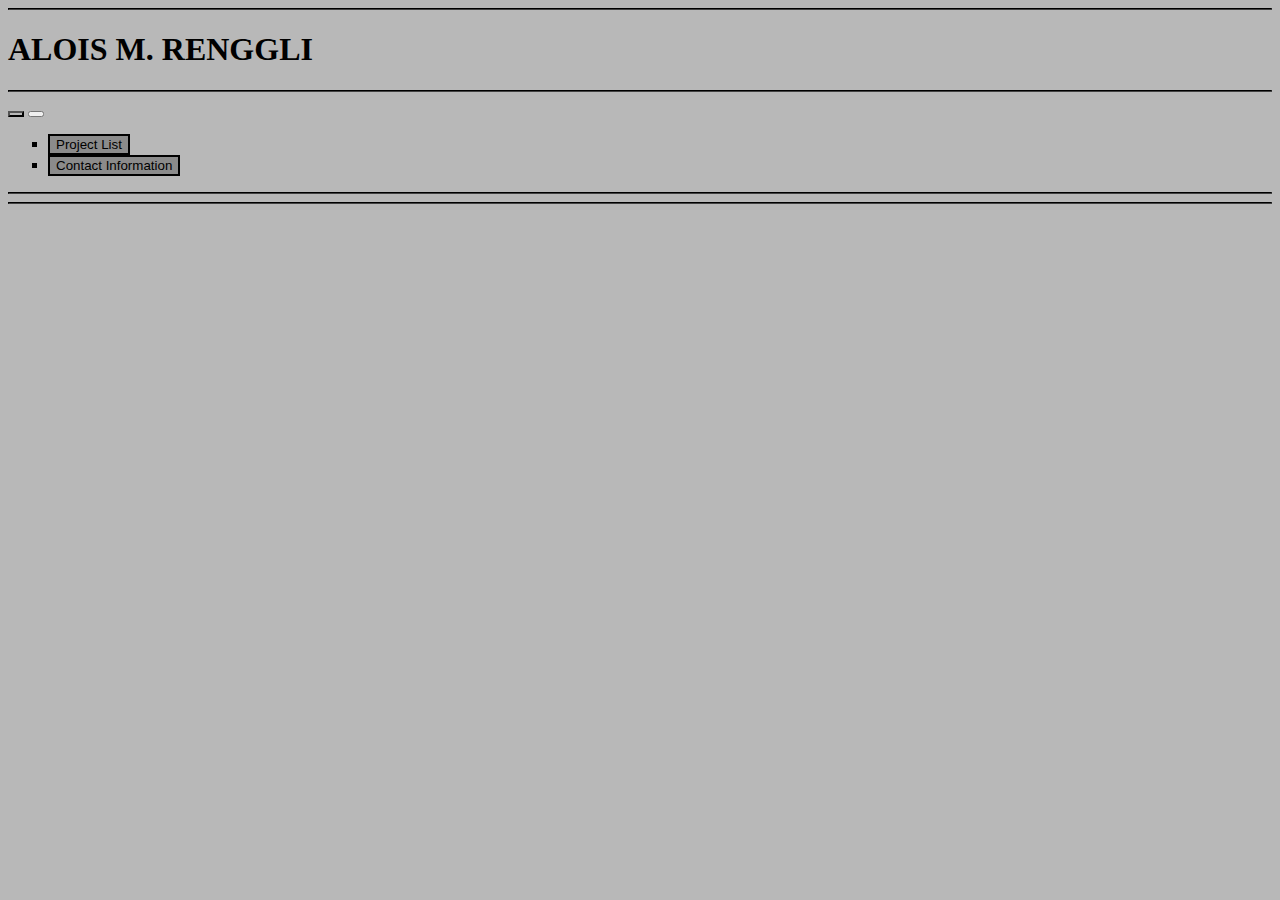
<file: index.html>
<!DOCTYPE>
<html lang="en">
<head>
    <meta charset="UTF-8">
    <title>Alois Renggli's Homepage</title>
    <link rel="stylesheet" href="https://stackpath.bootstrapcdn.com/bootstrap/4.1.3/css/bootstrap.min.css" integrity="sha384-MCw98/SFnGE8fJT3GXwEOngsV7Zt27NXFoaoApmYm81iuXoPkFOJwJ8ERdknLPMO" crossorigin="anonymous">
    <link rel="stylesheet" href="https://use.fontawesome.com/releases/v5.2.0/css/all.css" integrity="sha384-hWVjflwFxL6sNzntih27bfxkr27PmbbK/iSvJ+a4+0owXq79v+lsFkW54bOGbiDQ" crossorigin="anonymous">
    <link rel="stylesheet" href="css/index.css">
</head>
<body class="bg-ltgray m-3">
    <header class="container-fluid">
        <hr>
        <h1 class="font-weight-bold text-center d-none d-md-block">
            ALOIS M. RENGGLI
        </h1>
        <!-- <h4 class="font-weight-bold text-center d-md-none">
            ALOIS M. RENGGLI
        </h4> -->
        <hr>

        <nav class="navbar navbar-expand-md navbar-light mb-3">
            <button class="btn active bg-ltgray border-0 m-1 " id="home"><i class="fas fa-home fa-2x text-dark"></i></button>

            <button class="navbar-toggler" type="button" data-toggle="collapse" data-target="#navbarSupportedContent" aria-controls="navbarSupportedContent" aria-expanded="false" aria-label="Toggle navigation">
                <span class="navbar-toggler-icon"></span>
            </button>

            <div class="collapse navbar-collapse text-{primary}" id="navbarSupportedContent">
                <ul class="navbar-nav">
                    <li class="nav-item m-2">
                        <button class="btn active text-light bg-gray" id="project">Project List</button>
                    </li>
                    <li class="nav-item m-2">
                        <button class="btn active text-light bg-gray" id="contact">Contact Information</button>
                    </li>
                </ul>
            </div>
        </nav>
        <hr>
    </header>
    <main class="container-fluid">
 
        <hr>
    </main>
    <script src="https://ajax.googleapis.com/ajax/libs/jquery/2.1.3/jquery.min.js"></script>
    <!--<script src="https://code.jquery.com/jquery-3.3.1.slim.min.js" integrity="sha384-q8i/X+965DzO0rT7abK41JStQIAqVgRVzpbzo5smXKp4YfRvH+8abtTE1Pi6jizo" crossorigin="anonymous"></script>-->
    <script src="https://cdnjs.cloudflare.com/ajax/libs/popper.js/1.14.3/umd/popper.min.js" integrity="sha384-ZMP7rVo3mIykV+2+9J3UJ46jBk0WLaUAdn689aCwoqbBJiSnjAK/l8WvCWPIPm49" crossorigin="anonymous"></script>
    <script src="https://stackpath.bootstrapcdn.com/bootstrap/4.1.3/js/bootstrap.min.js" integrity="sha384-ChfqqxuZUCnJSK3+MXmPNIyE6ZbWh2IMqE241rYiqJxyMiZ6OW/JmZQ5stwEULTy" crossorigin="anonymous"></script>
    <script src="js/index.js"></script>
</body>
</html>
</file>
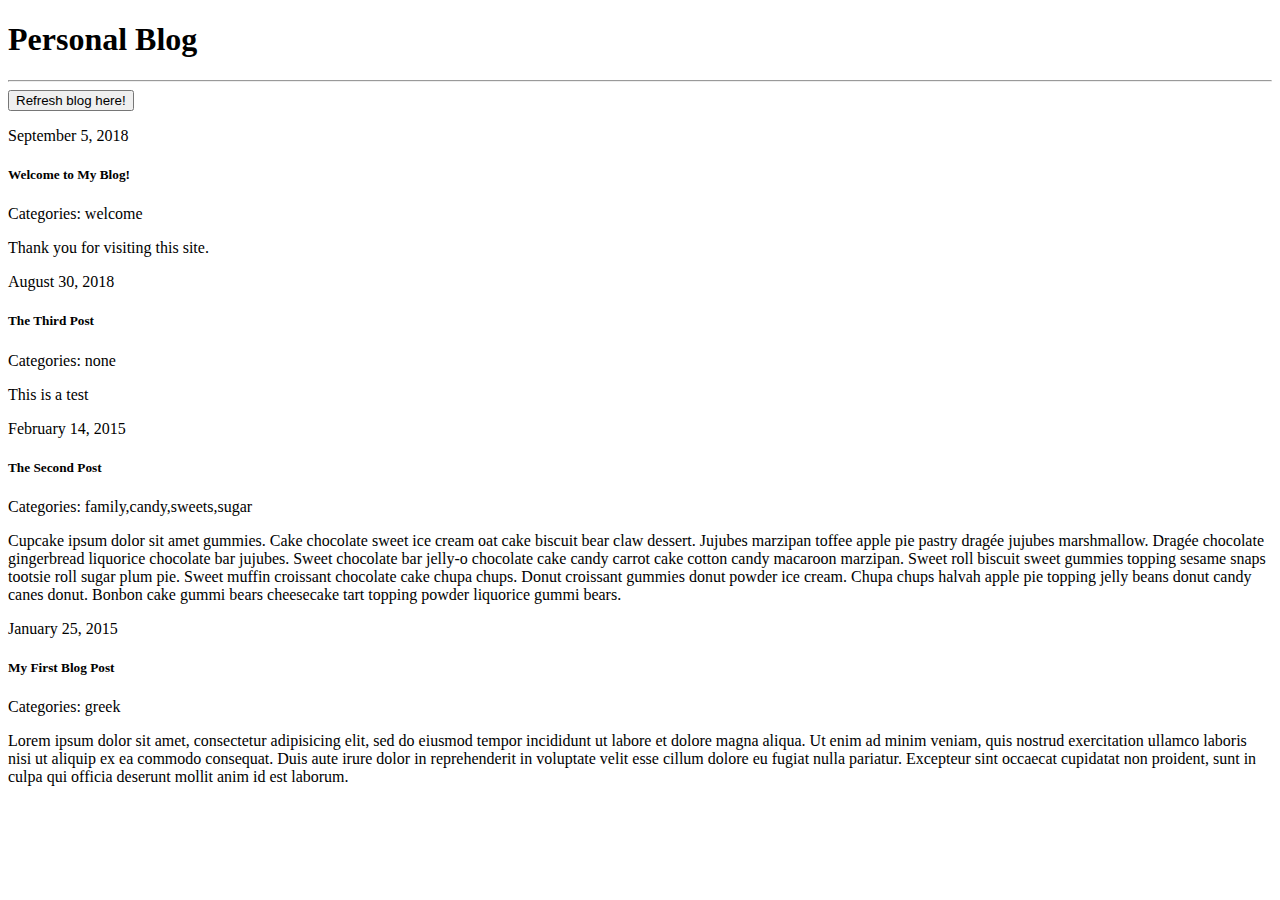
<file: ajax-blog.html>
<!DOCTYPE html>
<html lang="en">
<head>
    <meta charset="UTF-8">
    <title>Ajax Blog</title>
    <link rel="stylesheet" href="https://stackpath.bootstrapcdn.com/bootstrap/4.1.3/css/bootstrap.min.css" integrity="sha384-MCw98/SFnGE8fJT3GXwEOngsV7Zt27NXFoaoApmYm81iuXoPkFOJwJ8ERdknLPMO" crossorigin="anonymous">

</head>
<body class="m-3 bg-light">
<h1 class="text-center my-3 bg-light">Personal Blog</h1>
<hr>
<button type="button" onclick="refreshPage()" class="mb-3">Refresh blog here!</button>
<div id="posts">
</div>

<!--Ajax Blog-->
<!--Create a new html file called ajax-blog.html.-->
<!--At minimum, your ajax blog will need an empty <div> with an id of posts.-->
    <!--Add your own Bootstrap theme to this file as well. Feel free to use the same one as your store or choose a different one.-->
    <!--Download blog.json to your data directory from before.-->
    <!--Use ajax to load the contents of blog.json and add the data from it to your #posts div.-->
    <!--Add additional entries to blog.json and make sure your changes are reflected on the page.-->

<script src="https://ajax.googleapis.com/ajax/libs/jquery/2.1.3/jquery.min.js"></script>
<!--<script src="https://code.jquery.com/jquery-3.3.1.slim.min.js" integrity="sha384-q8i/X+965DzO0rT7abK41JStQIAqVgRVzpbzo5smXKp4YfRvH+8abtTE1Pi6jizo" crossorigin="anonymous"></script>-->
<script src="https://cdnjs.cloudflare.com/ajax/libs/popper.js/1.14.3/umd/popper.min.js" integrity="sha384-ZMP7rVo3mIykV+2+9J3UJ46jBk0WLaUAdn689aCwoqbBJiSnjAK/l8WvCWPIPm49" crossorigin="anonymous"></script>
<script src="https://stackpath.bootstrapcdn.com/bootstrap/4.1.3/js/bootstrap.min.js" integrity="sha384-ChfqqxuZUCnJSK3+MXmPNIyE6ZbWh2IMqE241rYiqJxyMiZ6OW/JmZQ5stwEULTy" crossorigin="anonymous"></script>

<script>
    (function () {
        $.ajax("data/blog.json").done(function(data, status, jqXhr) {
            // alert("AJAX call completed successfully!");
            console.log("Request status: " + status);
            console.log("Data returned from server:");
            console.log(data);
            // list.push(data);
            var length = data.length-1;
            data.forEach(function(element, index){
                $("#posts").append("<div class='row border p-2'><p class='col-12 font-weight-bold'>" + data[length - index].date + "</p><h5 class='col font-italic'>" + data[length - index].title + "</h5><p class='col-12'>Categories: " + data[length - index].categories + "</p><p class='col-12'>" + data[length - index].content + "</p></div>");
                // $("#posts").append("<div class='row border p-2'><p class='col-12 font-weight-bold'>" + data[length - index].date + "</p></div>");

            });

        });
    })();

    function refreshPage(){
        $.ajax("data/blog.json").done(function(data, status, jqXhr) {
            // alert("AJAX call completed successfully!");
            console.log("Request status: " + status);
            console.log("Data returned from server:");
            console.log(data);
            // list.push(data);
            $("#posts").children().remove();
            var length = data.length-1;
            data.forEach(function(element, index){
                $("#posts").append("<div class='row border p-2'><p class='col-12 font-weight-bold'>" + data[length - index].date + "</p><h5 class='col font-italic'>" + data[length - index].title + "</h5><p class='col-12'>Categories: " + data[length - index].categories + "</p><p class='col-12'>" + data[length - index].content + "</p></div>");
            });

        });
    };
</script>



</body>
</html>
</file>
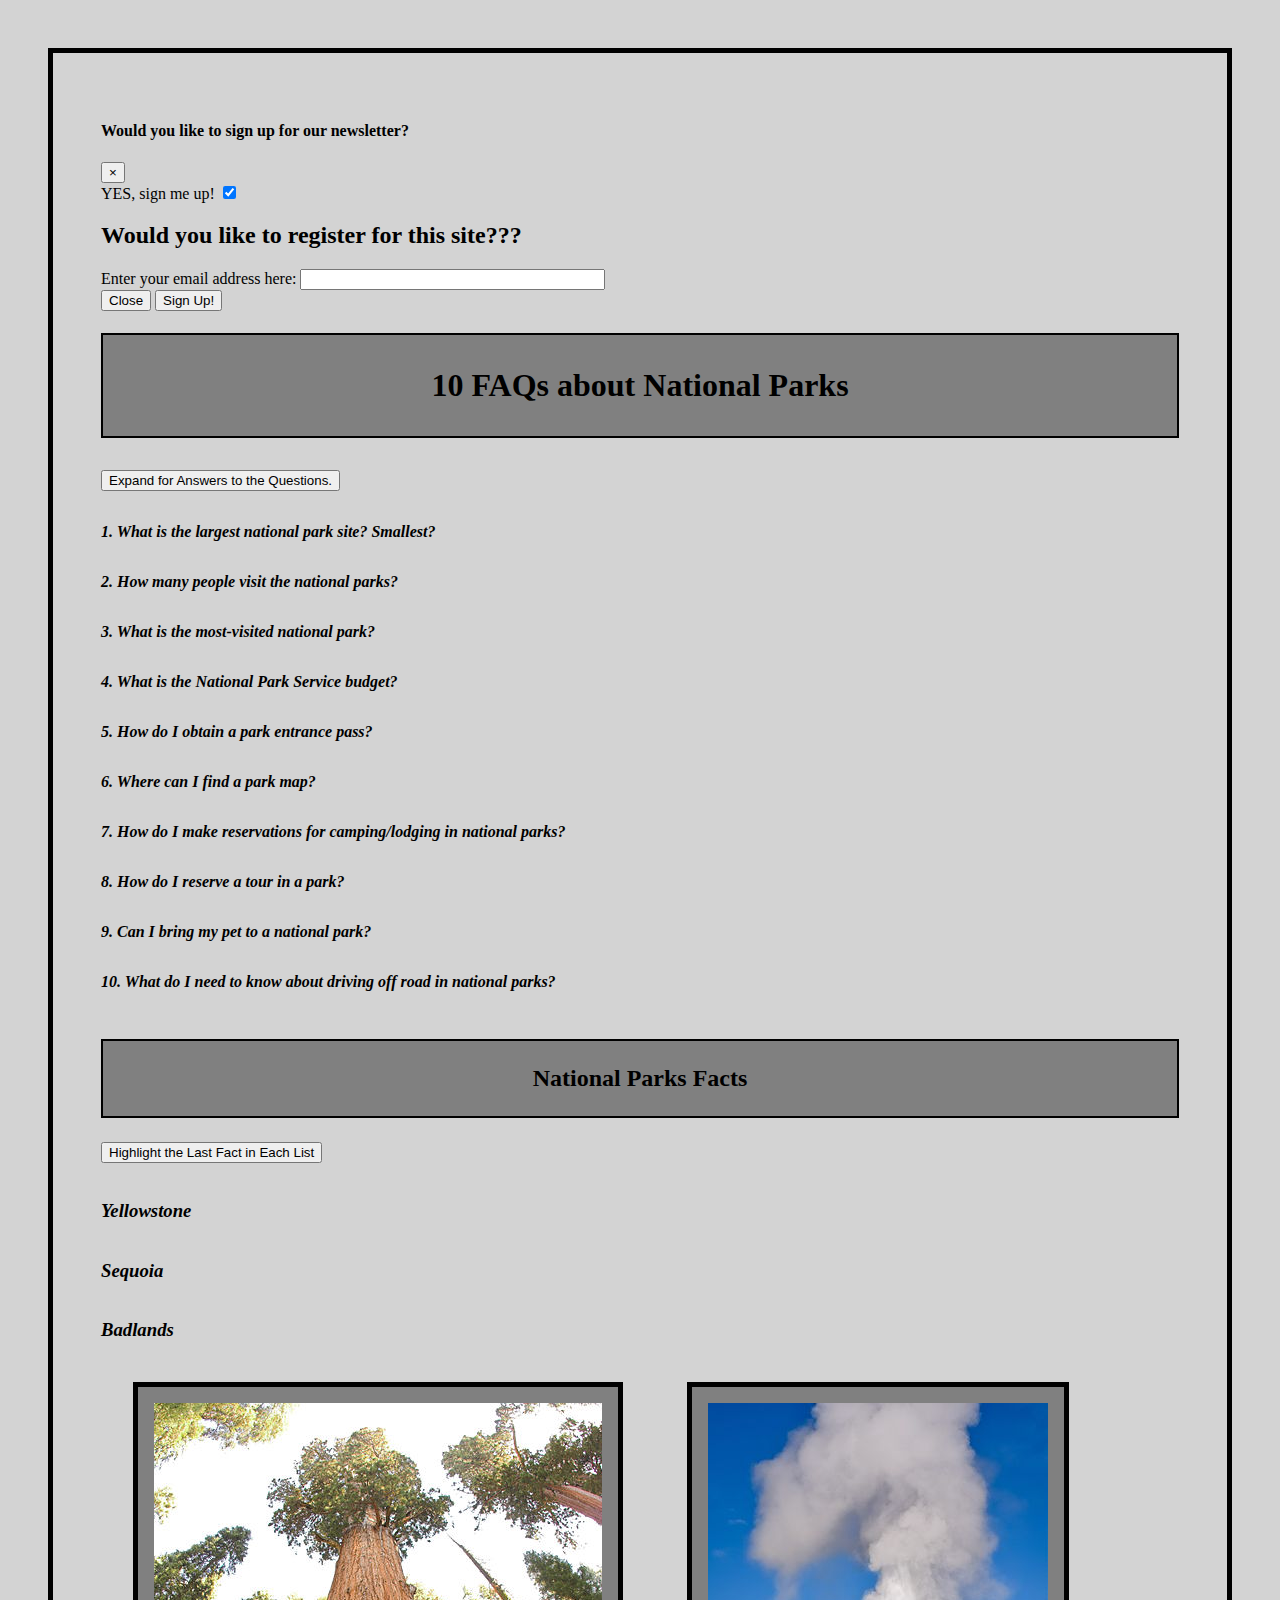
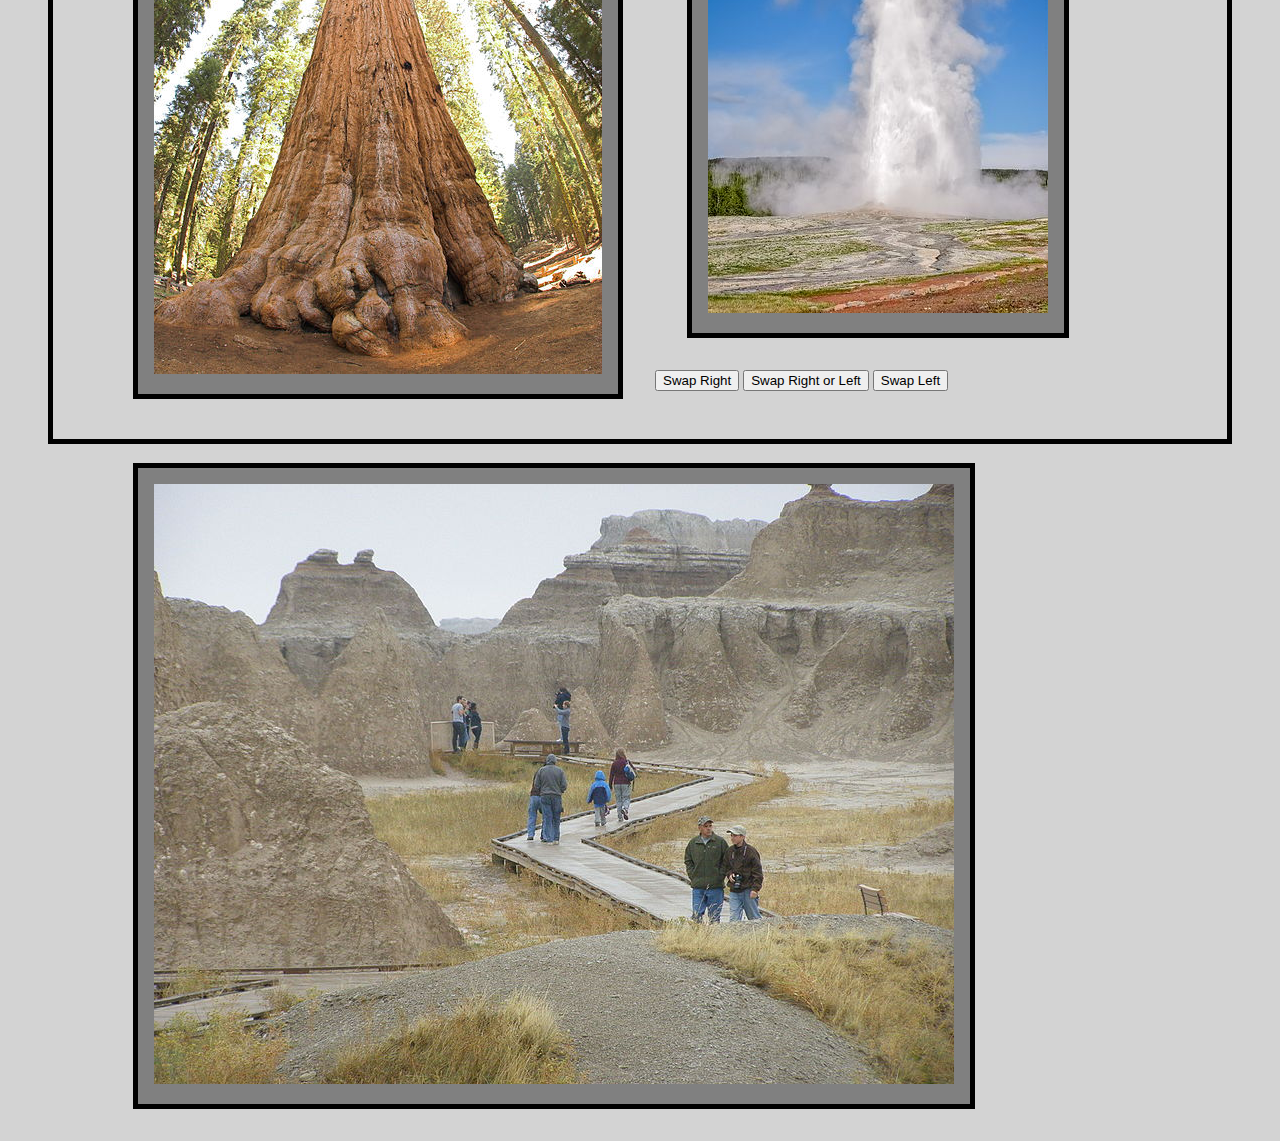
<file: jquery_faq.html>
<!DOCTYPE html>
<html lang="en">
<head>
    <meta charset="UTF-8">
    <title>jQuery FAQ</title>
    <link rel="stylesheet" href="https://stackpath.bootstrapcdn.com/bootstrap/4.1.3/css/bootstrap.min.css" integrity="sha384-MCw98/SFnGE8fJT3GXwEOngsV7Zt27NXFoaoApmYm81iuXoPkFOJwJ8ERdknLPMO" crossorigin="anonymous">
    <style>
        .contra-title{
            color: white;
            background-color: rgba(0, 0, 0, 0.22);
            height: 100px;
            text-align: right;
            font-family: "Droid Serif";
            font-size: 70px;
            margin: 0 auto;
        }
        .title{
            text-align: center;
            background-color: grey;
            border: 2px solid black;
            padding: 1em;
            margin-bottom: 1em;
        }
        .invisible{
            display: none;
        }

        .highlighted {
            background-color: #FF0;
            box-sizing: content-box;
        }

        p{
            margin-top: 0px;
            margin-bottom: 0px;
        }
        .main{
            background-color: lightgrey;
            margin: 3em;
            border: 5px solid black;
            padding: 3em;
        }
        .picture{
            background-color: gray;
            margin: 2em;
            border: 5px solid black;
            padding: 1em;
            float: left;
            /*height: 200px;*/
            /*width: 200px;*/
            /*display: block;*/
         }
        
        dl {
            margin-bottom: 3em;
        }
        /*button{*/
            /*margin-left: 4em;*/
        /*}*/
        dt, h3{
            margin-top: 2em;
            margin-bottom: .5em;
            font-style: italic;
            font-weight: bold;
        }

        .blue{
            color: blue;
        }
        .bolded{
            font-weight: bold;
        }
    </style>

</head>
<body class="main">

<div class="alert alert-warning alert-dismissible" role="alert">
    <div class="row">
        <h4 class="col-11">Would you like to sign up for our newsletter?</h4>
        <button type="button" class="close col-1 font-size-sm" data-dismiss="alert" aria-label="Close"><span aria-hidden="true">&times;</span></button>
    </div>

    <div class="row">
        <label for="newsletter" class="ml-3">YES, sign me up!</label>
        <input type="checkbox" id="newsletter" class="ml-2 mt-1" checked>
    </div>

</div>

<!-- Modal -->
<div class="modal fade" id="myModal" tabindex="-1" role="dialog" aria-labelledby="myModalLabel">
    <div class="modal-dialog modal-lg border-box " role="document">
        <div class="modal-content bg-secondary">

            <div class="modal-header pl-0 pr-0">
                <div class="col"></div>
                <h2 class="modal-title text-center text-white p-0 col-10" id="myModalLabel">Would you like to register for this site???</h2>
                <div class="col"></div>
            </div>

            <div class="modal-body row">
                <div class="col"></div>
                <div class="col-10">
                    <label for="email" class="ml-5 text-white">Enter your email address here:</label>
                    <input type="email" id="email" size="35">
                </div>
                <div class="col"></div>
            </div>

            <div class="modal-footer">
                <button type="button" class="btn btn-default" data-dismiss="modal">Close</button>
                <button type="button" class="btn btn-primary">Sign Up!</button>
            </div>
        </div>
    </div>
</div>


<h1 class="title">10 FAQs about National Parks</h1>
<button type="button" class="open-list">Expand for Answers to the Questions.</button>
<dl>
    <dt><span>1. What is the largest national park site? Smallest?</span></dt>
    <dd class="invisible">
        <p>Largest: Wrangell-St. Elias National Park and Preserve, AK, at 13.2 million acres</p>
        <p>Smallest: Thaddeus Kosciuszko National Memorial, PA, at 0.02 acres</p>
        <p>Current information on acreage for units across the National Park System is also available.</p>
    </dd>
    <dt><span>2. How many people visit the national parks?</span></dt>
    <dd class="invisible">
        <p>Total recreation visitors to the national parks in 2017: 330,882,751</p>
        <p>See more information about visitation.</p></dd>
    <dt><span>3. What is the most-visited national park?</span></dt>
    <dd class="invisible"><p>View a list of the most-visited sites in the National Park Service.</p></dd>
    <dt><span>4. What is the National Park Service budget?</span></dt>
    <dd class="invisible"><p>Fiscal Year (FY) 2014 Enacted: $2.98 billion</p>
        <p>FY 2015 Enacted: $2.615 billion</p>
        <p>FY 2016 Enacted:$2.851 billion</p>
        <p>FY 2017 Enacted: $2.932 billion</p></dd>
    <dt><span>5. How do I obtain a park entrance pass?</span></dt>
    <dd class="invisible"><p>Fewer than one-third of the national parks charge entrance fees.
        You can obtain park entrance passes by visiting a park site that charges an entrance fee.
        Entrance fee sites have passes available; we recommend calling a park prior to your visit.
        (See the park search to locate a specific park.) There are a number of entrance passes available,
        including park-specific passes as well as passes that offer entrance to more than 2,000 federal
        recreation sites in addition to the national parks (Annual, Military, Senior, 4th Grade, Access,
        and Volunteer passes). Learn more about the America the Beautiful - The National Parks and Federal
        Recreational Lands Pass.</p></dd>
    <dt><span>6. Where can I find a park map?</span></dt>
    <dd class="invisible"><p>You can view maps on specific park websites or download maps from the Harpers
        Ferry Center map collection.</p></dd>
    <dt><span>7. How do I make reservations for camping/lodging in national parks?</span></dt>
    <dd class="invisible"><p>For campground reservations, visit Recreation.gov.
        Not all parks participate in this service; many campgrounds are first come, first served.
        For more information on specific camping and lodging services offered at the park(s) of your
        interest, please check specific park websites. You can also learn more about camping in
        national parks and find a map of parks with camping opportunities.</p></dd>
    <dt><span>8. How do I reserve a tour in a park?</span></dt>
    <dd class="invisible"><p>You can book some park tours through Recreation.gov such as WWII Valor in
        the Pacific (Pearl Harbor), many Mammoth Cave National Park cave tours, Independence National
        Historical Park tours, and more. Not all parks participate in this reservation service.
        For more information on tours offered at a specific park, please see the park search.</p></dd>
    <dt><span>9. Can I bring my pet to a national park?</span></dt>
    <dd class="invisible"><p>Some national parks welcome pets—in developed areas,
        on many trails and campgrounds, and in some lodging facilities. Learn more about pets in parks.</p></dd>
    <dt><span>10. What do I need to know about driving off road in national parks?</span></dt>
    <dd class="invisible"><p>Before you head out, check with the national parks that you intend to visit.
        In many national parks, off-road driving is illegal. Where off-road driving is allowed,
        the National Park Service regulates it.</p></dd>
</dl>


<h2 class="title">National Parks Facts</h2>
<button type="button" class="highlight-li">Highlight the Last Fact in Each List</button>

<h3>Yellowstone</h3>

<ul>
    <li><span>HQ Location: 2 Officers Row, Yellowstone National Park Headquarters, Yellowstone National Park, WY 82190</span></li>
    <li><span>Date Established: March 1, 1872</span></li>
    <li><span>Top Visited Attraction: Old Faithful Geyser</span></li>
    <li><span>Annual Entrance Pass Fee: $70.00</span></li>

</ul>

<h3>Sequoia</h3>

<ul>
    <li><span>HQ Location: 47050 Generals Highway Three Rivers, CA 93271</span></li>
    <li><span>Date Established: September 25, 1890</span></li>
    <li><span>Top Visited Attraction: General Sherman Tree (largest tree on earth)</span></li>
    <li><span>Annual Entrance Pass Fee: $60.00</span></li>

</ul>

<h3>Badlands</h3>

<ul>
    <li><span>HQ Location: 25216 Ben Reifel Road, Interior, SD 57750</span></li>
    <li><span>Date Established: November 10, 1978</span></li>
    <li><span>Top Visited Attraction: The Window Trail</span></li>
    <li><span>Annual Entrance Pass Fee: $40.00</span></li>

</ul>


<div class="row">

    <div class="picture col left-side">
        <img src="images/General_Sherman_tree.jpg" alt="" class="img-thumbnail w-100 h-100">
    </div>


    <div class="picture col center">
        <img src="images/Old_faithful_geyser.jpg" alt="" class="img-thumbnail w-100 h-100">
    </div>


    <div class="picture col right-side">
        <img src="images/Window_Trail.JPG" alt="" class="img-thumbnail w-100 h-100">
    </div>

</div>
<div class="row">
    <button type="button" class="btnsize btnLeft col btn-sm mx-5 btn-secondary">Swap Right</button>
    <button type="button" class="btnsize btnMiddle col btn-sm mx-5 btn-secondary">Swap Right or Left</button>
    <button type="button" class="btnsize btnRight col btn-sm mx-5 btn-secondary">Swap Left</button>

</div>




<!-- Exercise #1-->
<!--In a HTML structure, create a definition list containing 10 FAQs about national parks.-->

<!--Add a class to all dd elements named invisible.-->

<!--Create CSS that sets elements with the invisible class to display: none.-->

<!--Update the page with jQuery to add a link that toggles the class invisible on and off for all dd elements.-->

<!--Bonus-->

<!--When any one dt is clicked, the element that was clicked should be highlighted.-->



<!--Exercise #2-->
<!--Open the file named jquery_faq.html for editing. Commit all changes to GitHub.-->

<!--Under the FAQ, add 3 unordered lists like above. Each list should contain a national park name in an h3 element,
and a ul of 4 facts about the park.-->

<!--Create a button that, when clicked, makes the last li in each ul have a yellow background.-->

<!--When any h3 is clicked, the lis underneath it should be bolded. Use font-weight: bold to achieve this.-->

<!--When any list item is clicked, first li of the parent ul should have a font color of blue.-->

<!--Bonus-->
<!--Create 3 divs that each look like a picture Frame; each one should have a unique background
image and a button underneath that swaps the image from the frame. Use Traversing functions of
jQuery to accomplish this.-->

<!--The rules are the following:-->

<!--The left frame swaps to the right and takes the image from the frame in the center.-->
<!--The center frame swaps randomly to either the left or right.-->
<!--The right frame swaps to the left and takes the image from the frame in the center.-->


<!--Exercise #3-->
<!--At the top of the page, add a div with two elements, an h1 that reads
"Would you like to sign up for our newsletter?" and a span that has an 'x' in it. When the 'x' is clicked,
 hide the entire div element.-->

<!--The uls next to each h3 that contain facts about each park should start out hidden,
and when the corresponding h3 is clicked, the display of the ul should be toggled with a sliding effect.-->

<!--After the user has been on the page for 8 seconds, an h2 should fade in
that asks the user to register for the site.-->

<!--As always, make sure you are adding, commiting and pushing to Github.-->

<!--Bonus-->

<!--Use a bootstrap alert for the dismissable message that shows on page load.-->

<!--Use a bootstrap modal for the message that fades in after 8 seconds. You may find that you can use bootstrap's modal methods to achieve the fading effect.-->

<script src="https://code.jquery.com/jquery-2.2.4.min.js" integrity="sha256-BbhdlvQf/xTY9gja0Dq3HiwQF8LaCRTXxZKRutelT44=" crossorigin="anonymous"></script>
<!--<script src="https://code.jquery.com/jquery-3.3.1.slim.min.js" integrity="sha384-q8i/X+965DzO0rT7abK41JStQIAqVgRVzpbzo5smXKp4YfRvH+8abtTE1Pi6jizo" crossorigin="anonymous"></script>-->
<script src="https://cdnjs.cloudflare.com/ajax/libs/popper.js/1.14.3/umd/popper.min.js" integrity="sha384-ZMP7rVo3mIykV+2+9J3UJ46jBk0WLaUAdn689aCwoqbBJiSnjAK/l8WvCWPIPm49" crossorigin="anonymous"></script>
<script src="https://stackpath.bootstrapcdn.com/bootstrap/4.1.3/js/bootstrap.min.js" integrity="sha384-ChfqqxuZUCnJSK3+MXmPNIyE6ZbWh2IMqE241rYiqJxyMiZ6OW/JmZQ5stwEULTy" crossorigin="anonymous"></script>
<script>
    "use strict";

    $('.open-list').click(function(){
        $('dd').toggleClass('invisible');
    });

    $('span').dblclick(function(){
        $(this).toggleClass('highlighted');
    });

    $('.highlight-li').click(function(){
        $('ul').children().next().next().next().children().toggleClass('highlighted')
    });

    $('h3').click(function(){
        $(this).next().children().toggleClass('bolded');
        $(this).next().slideToggle(700);
    });

    $('li').click(function(){
        $(this).parent().children().first().toggleClass('blue')
    });

    // $('body').children().first().children().next().click(function(){
    //     $('body').children().first().hide();
    // });

    $('ul').each(function () {
        $(this).hide();
    });
    // $('#myModal').hide();

    setTimeout(function(){
        $('#myModal').modal('show');
    }, 8000);

    // $enable-gradients = true;



    //Picture Swapping Code

    var sequoia = "images/General_Sherman_tree.jpg";
    var yellowstone = "images/Old_faithful_geyser.jpg";
    var badlands = "images/Window_Trail.JPG";

    $(".btnLeft").click(function() {
        var src1 = $(this).parent().prev().children().first().children().attr('src');
        var src2 = $(this).parent().prev().children().first().next().children().attr('src');
        $(this).parent().prev().children().first().children().attr('src', src2);
        $(this).parent().prev().children().first().next().children().attr('src', src1);

    });

    $(".btnRight").click(function() {
        var src3 = $(this).parent().prev().children().first().next().next().children().attr('src');
        var src2 = $(this).parent().prev().children().first().next().children().attr('src');
        $(this).parent().prev().children().first().next().next().children().attr('src', src2);
        $(this).parent().prev().children().first().next().children().attr('src', src3);

    });

    $(".btnMiddle").click(function() {
        var src1 = $(this).parent().prev().children().first().children().attr('src');
        var src3 = $(this).parent().prev().children().first().next().next().children().attr('src');
        var src2 = $(this).parent().prev().children().first().next().children().attr('src');

        var myArray = [
            src1,
            src3,
        ];

        var randomItem = myArray[Math.floor(Math.random()*myArray.length)];
        console.log(randomItem);

        if (randomItem === src1){
            $(this).parent().prev().children().first().children().attr('src', src2);
            $(this).parent().prev().children().first().next().children().attr('src', src1);
        }
        else if (randomItem === src3){
            $(this).parent().prev().children().first().next().next().children().attr('src', src2);
            $(this).parent().prev().children().first().next().children().attr('src', src3);
        }
    });







    //Konami Code
    var keyCodeArray=[];
    var konamiCode = [ 38, 38, 40, 40, 37, 39, 37,39,66,65,13];

    var timer = 4;
    $(document).keyup(function(event) {
        console.log(event.keyCode);

        if (JSON.stringify(keyCodeArray) !== JSON.stringify(konamiCode)){
            if (keyCodeArray.length < 11){
                keyCodeArray.push(event.keyCode);
            }
            else if (keyCodeArray.length >=11){
                keyCodeArray.push(event.keyCode);
                keyCodeArray.shift();
            }
        }

        else{
            $('div').text("You Entered the Konami Code!!!");
            $('h1').animate({
                left: '500px',
                opacity: '0.5',
                fontSize: '60px',
                color: 'red',
            }, 'slow');
            setTimeout(function(){
                $('div').text("");
                $('h1').animate({
                    left: '500px',
                    opacity: '0.5',
                    fontSize: '60px',
                    color: 'red',
                });


            },3000);

            setTimeout(function(){
                for(var i = 0; i < timer; i++){
                    $('h1').addClass("contra-title").fadeIn(1500).fadeOut(1000).fadeIn(1500);
                    $('body').css('background-color', 'orange').fadeIn(1000).fadeOut(1000).fadeIn(1000);
                    i++;
                };

                var snd1 = new Audio("sounds/Contra SFX (25).wav"); // buffers automatically when created
                var snd2 = new Audio("sounds/Contra Intro.mp3"); // buffers automatically when created
                var snd3 = new Audio("sounds/Contra - Jungle Theme.mp3"); // buffers automatically when created

                snd1.play();
                setTimeout(function(){
                    snd1.pause();
                    snd1.currentTime = 0;
                }, 5500);
                setTimeout(function(){
                    snd2.play();
                }, 5500);
                setTimeout(function(){
                    snd2.pause();
                    snd2.currentTime = 0;
                }, 13000);
            }, 1500);
        }
        console.log(keyCodeArray);
        return keyCodeArray;
    });
    // end of Konami Code

</script>

</body>
</html>
</file>
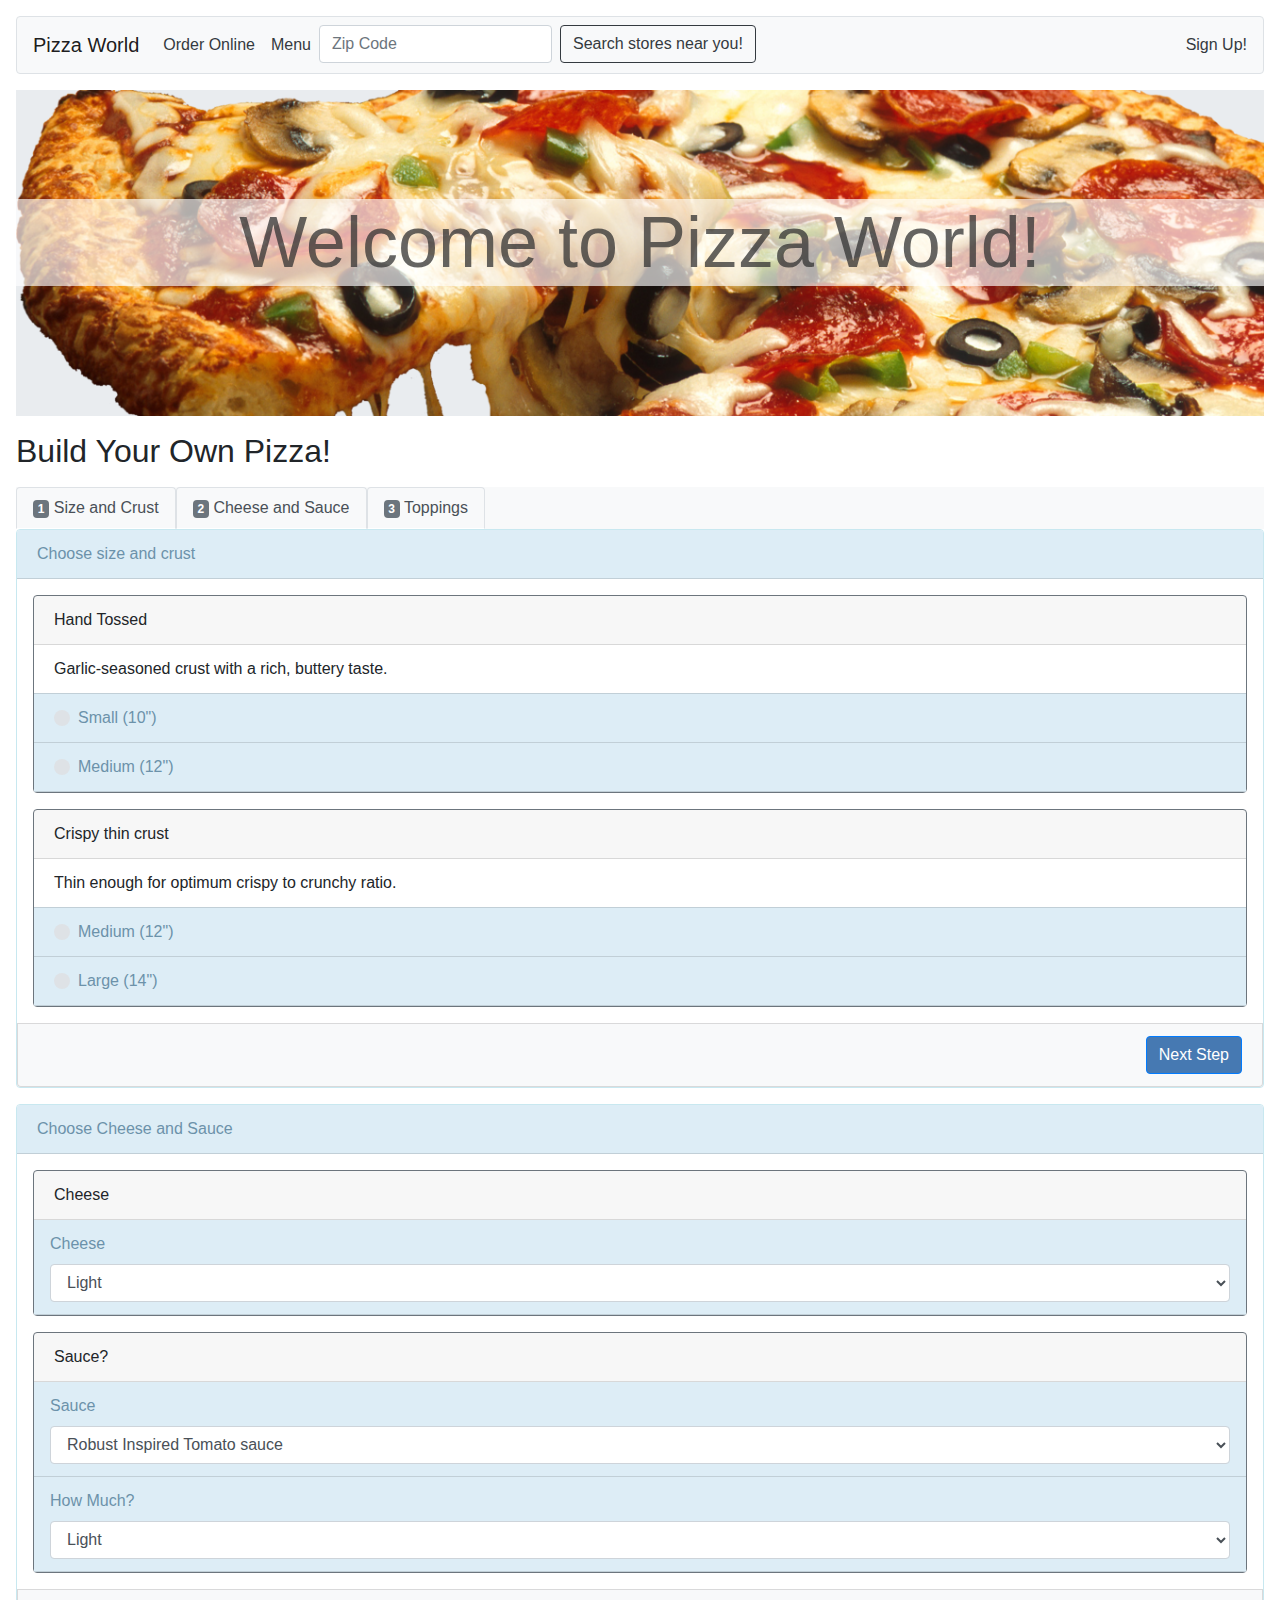
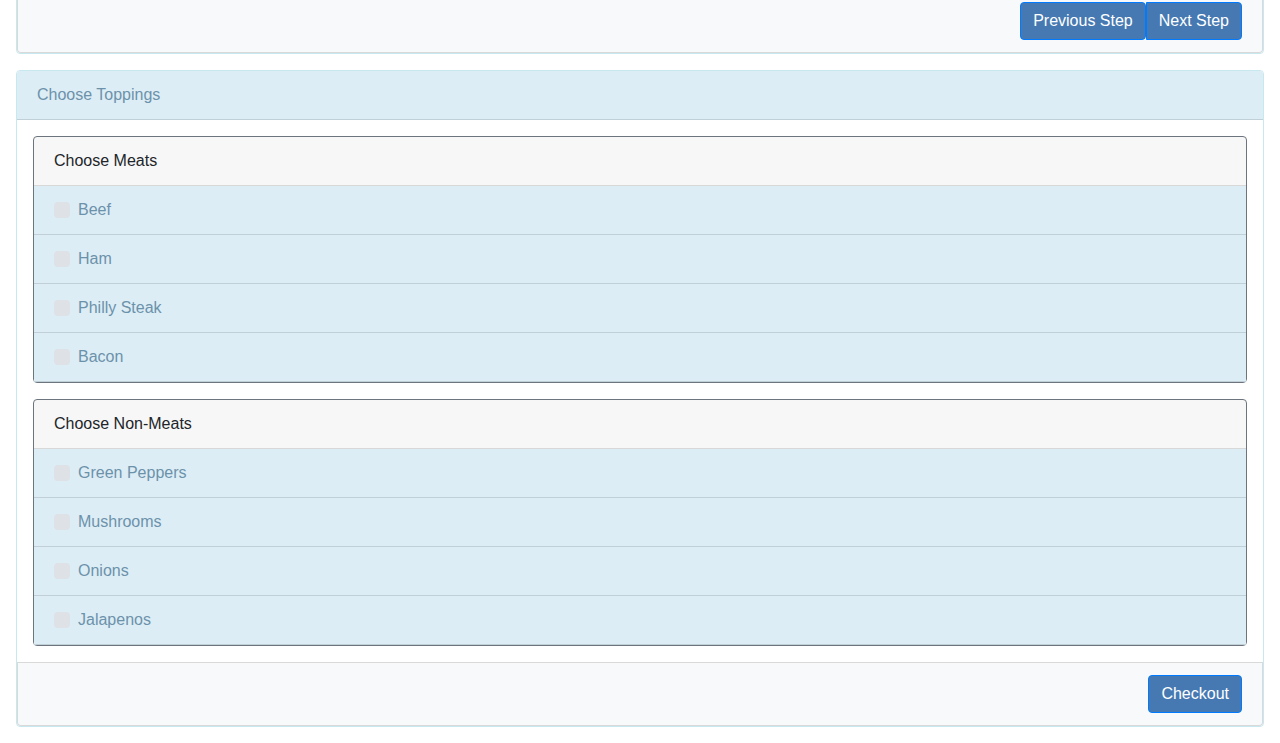
<file: order-pizza.html>
<!doctype html>
<html lang="en">
<head>
    <meta charset="UTF-8">
    <meta name="viewport"
          content="width=device-width, user-scalable=no, initial-scale=1.0, maximum-scale=1.0, minimum-scale=1.0">
    <meta http-equiv="X-UA-Compatible" content="ie=edge">
    <title>Pizza World Order Form</title>
    <link rel="stylesheet" href="https://maxcdn.bootstrapcdn.com/bootstrap/4.0.0/css/bootstrap.min.css" integrity="sha384-Gn5384xqQ1aoWXA+058RXPxPg6fy4IWvTNh0E263XmFcJlSAwiGgFAW/dAiS6JXm" crossorigin="anonymous">
    <link rel="stylesheet" href="https://use.fontawesome.com/releases/v5.2.0/css/all.css" integrity="sha384-hWVjflwFxL6sNzntih27bfxkr27PmbbK/iSvJ+a4+0owXq79v+lsFkW54bOGbiDQ" crossorigin="anonymous">
    <link rel="stylesheet" href="css/custom.css">
</head>
<body class="m-3">

    <!--Navbar for Pizza World and collapsable list items-->
    <nav class="navbar navbar-expand-md navbar-light bg-light border rounded mb-3">

        <a class="navbar-brand active bg-light" href="#">Pizza World</a>
        <button class="navbar-toggler" type="button" data-toggle="collapse" data-target="#navbarSupportedContent" aria-controls="navbarSupportedContent" aria-expanded="false" aria-label="Toggle navigation">
            <span class="navbar-toggler-icon"></span>
        </button>

        <!--Collapsable Navbar for main page-->

        <div class="collapse navbar-collapse text-{primary}" id="navbarSupportedContent">
            <ul class="navbar-nav mr-auto">
                <li class="nav-item">
                    <a class="nav-link text-dark active bg-light" href="#">Order Online</a>
                </li>
                <li class="nav-item">
                    <a class="nav-link text-dark active bg-light" href="#">Menu</a>
                </li>
                <li>
                    <form class="form-inline my-2 my-lg-0">
                        <input class="form-control mr-sm-2" type="search" placeholder="Zip Code" aria-label="Search">
                        <button class="btn btn-outline-dark my-2 my-sm-0 text-dark active bg-light" type="submit">Search stores near you!</button>
                    </form>
                </li>
            </ul>
            <div>
                <a class="nav-item text-dark" href="#"><i class="fas fa-user fa-xs text-dark"></i> Sign Up!</a>
            </div>

        </div>
    </nav>

    <main>

        <!--Jumbotron with Pizza World banner and picture-->

        <div class="jumbotron jumbotron-fluid d-none d-md-block p-0 m-0">
            <h1 class="display-3 w-100 text-center">Welcome to Pizza World!</h1>
            <img src="images/pizza.png" alt="" class="w-100">
        </div>

        <h2 class="mt-3 mb-3 pl-0">Build Your Own Pizza!</h2>

        <!--Navtabs for Build Your Own Pizza-->

        <div class="navbar navbar-expand-md navbar-light bg-light p-0">
            <ul class="nav nav-tabs mr-auto">
                <li class="nav-item">
                    <a class="nav-link active bg-light" href="#crust"> <span class="badge badge-secondary">1</span> Size and Crust</a>
                </li>
                <li class="nav-item">
                    <a class="nav-link active bg-light" href="#cheese"> <span class="badge badge-secondary">2</span> Cheese and Sauce</a>
                </li>
                <li class="nav-item">
                    <a class="nav-link active bg-light" href="#topping"><span class="badge badge-secondary">3</span> Toppings</a>
                </li>
            </ul>
        </div>

        <!--Card for Size and Crust-->

        <div class="card card-border-secondary mb-3">

            <div class="card-header bg-blue text-blue mb-3" id="crust">Choose size and crust</div>

            <div class="card-body list-group list-group-flush pt-0 pb-0 pl-3 pr-3">

                <!--Second Card for Hand Tossed-->

                <div class="card border-secondary container-fluid mx-auto mb-3 p-0 ">
                    <div class="card-header">Hand Tossed</div>
                    <div class="card-body p-0">
                        <ul class="list-group">
                            <li class="list-group-item align-middle bg-white">
                                Garlic-seasoned crust with a rich, buttery taste.
                            </li>
                            <li class="list-group-item">
                                <div class="custom-radio custom-control">
                                    <input type="radio" id="small-10" name="crust" class="custom-control-input">
                                    <label for="small-10" class="custom-control-label"> Small (10")</label>
                                </div>
                            </li>
                            <li class="list-group-item">
                                <div class="custom-control custom-radio">
                                    <input type="radio" id="medium-12" name="crust" class="custom-control-input">
                                    <label for="medium-12" class="custom-control-label"> Medium (12")</label>
                                </div>
                            </li>
                        </ul>
                    </div>
                </div>

                <!--Second Card for Crispy Thin Crust-->

                <div class="card border-secondary mx-auto mb-3 p-0 container-fluid">
                    <p class="card-header">Crispy thin crust</p>
                    <div class="card-body p-0">
                        <ul class="list-group">
                            <li class="list-group-item bg-white">
                                Thin enough for optimum crispy to crunchy ratio.
                            </li>

                            <li class="list-group-item">
                                <div class="custom-control custom-radio">
                                    <input type="radio" id="medium-12c" name="crust" class="custom-control-input">
                                    <label for="medium-12c" class="custom-control-label">Medium (12")</label>
                                </div>
                            </li>

                            <li class="list-group-item">
                                <div class="custom-control custom-radio">
                                    <input type="radio" id="large-14" name="crust" class="custom-control-input">
                                    <label for="large-14" class="custom-control-label">Large (14")</label>
                                </div>
                            </li>
                        </ul>
                    </div>
                </div>
            </div>

            <!--Button for Next Step-->

            <div class="text-right bg-light container-fluid list-group-item">
                <!--<button type="submit">Next Step</button>-->
                <a href="#cheese" class="btn btn-primary">Next Step <i class="fas fa-caret-right"></i>

                </a>
            </div>
        </div>


        <!--Card for Cheese and Sauce-->

        <div class="card card-border-secondary mb-3">

            <div class="card-header bg-blue text-blue mb-3" id="cheese">Choose Cheese and Sauce</div>

            <div class="card-body list-group list-group-flush pt-0 pb-0 pl-3 pr-3">

                <!--Card for Cheese-->

                <div class="card border-secondary container-fluid mx-auto mb-3 p-0 ">
                    <div class="card-header">Cheese</div>
                    <div class="card-body p-0">
                        <ul class="list-group">
                            <li class="list-group-item form-group pl-3 pr-3">
                                <label for="cheese">Cheese</label>
                                <select name="cheese" id="cheese" class="form-control">
                                    <option value="Light" selected>Light</option>
                                    <option value="Normal">Normal</option>
                                    <option value="Extra">Extra</option>
                                    <option value="Double">Double</option>
                                </select>
                            </li>
                        </ul>
                    </div>
                </div>

                <!--Card for Sauce-->

                <div class="card border-secondary mx-auto mb-3 p-0 container-fluid">
                    <p class="card-header">Sauce?</p>
                    <div class="card-body p-0">
                        <ul class="list-group">
                            <li class="list-group-item form-group pl-3 pr-3">
                                <label for="sauce">Sauce</label>
                                <select name="sauce" id="sauce" class="form-control">
                                    <option value="tomato_sauce" selected>Robust Inspired Tomato sauce</option>
                                    <option value="marinara_sauce">Marinara sauce</option>
                                    <option value="bbq_sauce">BBQ Sauce</option>
                                    <option value="alfredo_sauce">Alfredo Sauce</option>
                                </select>
                            </li>
                            <li class="list-group-item form-group pl-3 pr-3">
                                <label for="sauce_quantity">How Much?</label>
                                <select name="sauce_quantity" id="sauce_quantity" class="form-control">
                                    <option value="Light" selected>Light</option>
                                    <option value="Normal">Normal</option>
                                    <option value="Extra">Extra</option>
                                </select>
                            </li>
                        </ul>
                    </div>
                </div>
            </div>
            <!--Button for Previous and Next Step-->
            <div class="text-right bg-light list-group-item" role="group">
                <div class="btn-group">
                    <a href="#crust" class="text-white"><button class="btn btn-primary" type="button"><i class="fas fa-caret-left"></i> Previous Step</button></a>
                    <a href="#topping" class="text-white"><button class="btn btn-primary" type="button">Next Step <i class="fas fa-caret-right"></i></a></button>
                </div>
            </div>
        </div>


        <!--Card for Choose Toppings-->
        <div class="card card-border-secondary">

            <div class="card-header bg-blue text-blue mb-3" id="topping">Choose Toppings</div>

            <div class="card-body list-group list-group-flush pt-0 pb-0 pl-3 pr-3">

                <!--Card for Meats-->

                <div class="card border-secondary container-fluid mx-auto mb-3 p-0 ">
                    <div class="card-header">Choose Meats</div>
                    <div class="card-body p-0 ">
                        <ul class="list-group">
                            <li class="list-group-item">
                                <div class="custom-checkbox custom-control">
                                    <input type="checkbox" id="beef" name="beef" class="custom-control-input">
                                    <label for="beef" class="custom-control-label"> Beef</label>
                                </div>
                            </li>
                            <li class="list-group-item">
                                <div class="custom-checkbox custom-control">
                                    <input type="checkbox" id="ham" name="ham" class="custom-control-input">
                                    <label for="ham" class="custom-control-label"> Ham</label>
                                </div>
                            </li>
                            <li class="list-group-item">
                                <div class="custom-checkbox custom-control">
                                    <input type="checkbox" id="philly" name="philly" class="custom-control-input">
                                    <label for="philly" class="custom-control-label"> Philly Steak</label>
                                </div>
                            </li>
                            <li class="list-group-item">
                                <div class="custom-checkbox custom-control">
                                    <input type="checkbox" id="bacon" name="bacon" class="custom-control-input">
                                    <label for="bacon" class="custom-control-label"> Bacon</label>
                                </div>
                            </li>
                        </ul>
                    </div>
                </div>

                <!--Card for Non-Meats-->

                <div class="card border-secondary container-fluid mx-auto mb-3 p-0 ">
                    <div class="card-header">Choose Non-Meats</div>
                    <div class="card-body p-0">
                        <ul class="list-group">
                            <li class="list-group-item">
                                <div class="custom-checkbox custom-control">
                                    <input type="checkbox" id="green" name="green" class="custom-control-input">
                                    <label for="green" class="custom-control-label"> Green Peppers</label>
                                </div>

                            </li>
                            <li class="list-group-item">
                                <div class="custom-checkbox custom-control">
                                    <input type="checkbox" id="mushroom" name="mushroom" class="custom-control-input">
                                    <label for="mushroom" class="custom-control-label"> Mushrooms</label>
                                </div>

                            </li>
                            <li class="list-group-item">
                                <div class="custom-checkbox custom-control">
                                    <input type="checkbox" id="onion" name="onion" class="custom-control-input">
                                    <label for="onion" class="custom-control-label"> Onions</label>
                                </div>
                            </li>
                            <li class="list-group-item">
                                <div class="custom-checkbox custom-control">
                                    <input type="checkbox" id="jalapeno" name="jalapeno" class="custom-control-input">
                                    <label for="jalapeno" class="custom-control-label"> Jalapenos</label>
                                </div>
                            </li>
                        </ul>
                    </div>
                </div>
            </div>

            <!--Checkout Button-->

            <div class="text-right bg-light container-fluid list-group-item">
                <!--<button type="submit">Next Step</button>-->
                <a href="#" class="btn btn-primary"> Checkout <i class="fas fa-shopping-cart"></i></a>
            </div>
        </div>

    </main>






    <script src="https://code.jquery.com/jquery-3.2.1.slim.min.js" integrity="sha384-KJ3o2DKtIkvYIK3UENzmM7KCkRr/rE9/Qpg6aAZGJwFDMVNA/GpGFF93hXpG5KkN" crossorigin="anonymous"></script>
    <script src="https://cdnjs.cloudflare.com/ajax/libs/popper.js/1.12.9/umd/popper.min.js" integrity="sha384-ApNbgh9B+Y1QKtv3Rn7W3mgPxhU9K/ScQsAP7hUibX39j7fakFPskvXusvfa0b4Q" crossorigin="anonymous"></script>
    <script src="https://maxcdn.bootstrapcdn.com/bootstrap/4.0.0/js/bootstrap.min.js" integrity="sha384-JZR6Spejh4U02d8jOt6vLEHfe/JQGiRRSQQxSfFWpi1MquVdAyjUar5+76PVCmYl" crossorigin="anonymous"></script>

</body>
</html>
</file>
<file: css/index.css>
img{
    height: auto;
    width: 300px;
}

.bg-ltgray{
    background-color: #b8b8b8;
}

.bg-gray{
    background-color: #8b8b8b;
    border: 2px solid black;
}


.blk-border{
    border: 3px solid black;
}

hr{
    border-color: #434343;
}

ul {
    list-style: square;
}
.linkedin{
    color: #3276b0;
}

.git{
    color: #25292e;
}
</file>
<file: css/custom.css>
.jumbotron {
    position: relative;
}

h1 {
    background-color: rgba(255, 255, 255, 0.65);
    color: rgba(50, 50, 50, .75);
    position: absolute;
    top: calc(50% - .75em);
}

.bg-blue {
    background-color: #ddedf6;
}

.text-blue {
    color: #6c92aa;
}

label {
    color: #6c92aa;

}

.list-group-item {
    background-color: #ddedf6;

}

.card-border-secondary {
    border-color: #c8e8f0;
}

.btn-primary {
    background-color: #4679b2;
}
</file>
